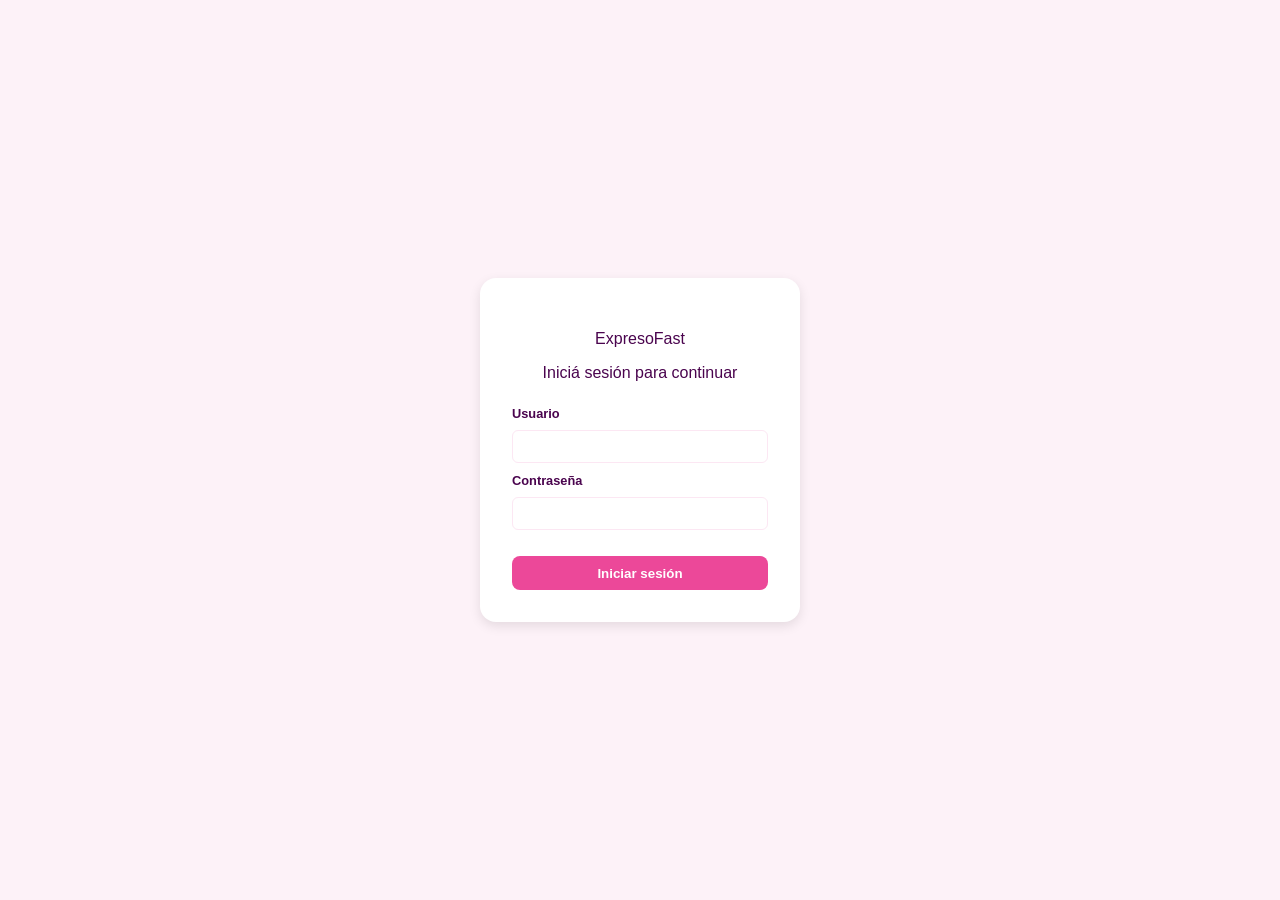
<file: frontend/index.html>
<!DOCTYPE html>
<html lang="es">
<head>
    <meta charset="UTF-8">
    <meta name="viewport" content="width=device-width, initial-scale=1.0">
    <title>ExpresoFast — Panel de Monitoreo</title>
    <link rel="stylesheet" href="styles.css">
</head>
<body>

    <header class="top-bar">
        <h1>ExpresoFast</h1>
        <div class="top-bar-derecha">
            <span id="usuario-actual"></span>
            <span id="contador-envios">0 envíos</span>
            <button id="btn-logout" type="button">Cerrar sesión</button>
        </div>
    </header>

    <main class="layout">

        <aside class="panel-lateral">
            <section class="filtros">
                <h2>Filtrar por estado</h2>
                <nav id="nav-filtros">
                    <button type="button" class="filtro-btn activo" data-estado="TODOS">TODOS</button>
                    <button type="button" class="filtro-btn" data-estado="PENDIENTE">PENDIENTE</button>
                    <button type="button" class="filtro-btn" data-estado="EN_TRANSITO">EN_TRANSITO</button>
                    <button type="button" class="filtro-btn" data-estado="ENTREGADO">ENTREGADO</button>
                </nav>
            </section>

            <section class="formulario-nuevo" id="seccion-formulario">
                <h2>Registrar nuevo envío</h2>
                <form id="form-envio">
                    <label for="codigoRastreo">Código de rastreo (EXP-1234)</label>
                    <input type="text" id="codigoRastreo" placeholder="EXP-1234" required>

                    <label for="direccionDestino">Dirección destino</label>
                    <input type="text" id="direccionDestino" required>

                    <label for="pesoKg">Peso (kg)</label>
                    <input type="number" id="pesoKg" step="0.01" required>

                    <label for="costo">Costo (₡)</label>
                    <input type="number" id="costo" step="0.01" required>

                    <label for="vehiculoId">ID del vehículo</label>
                    <input type="number" id="vehiculoId" required>

                    <label for="conductorId">ID del conductor</label>
                    <input type="number" id="conductorId" required>

                    <button type="submit">Registrar envío</button>
                </form>
            </section>
        </aside>

        <section class="tablero" aria-label="Tablero de envíos">
            <div id="tablero-envios" class="grid-envios"></div>
        </section>

    </main>

    <!-- Modal de bitácora -->
    <div id="modal-bitacora" class="modal-overlay" hidden>
        <div class="modal-contenido">
            <header class="modal-header">
                <h2>Bitácora de auditoría</h2>
                <button type="button" id="btn-cerrar-modal">✕</button>
            </header>

            <div class="modal-filtros-fecha">
                <label for="fecha-inicio">Desde</label>
                <input type="date" id="fecha-inicio">
                <label for="fecha-fin">Hasta</label>
                <input type="date" id="fecha-fin">
                <button type="button" id="btn-filtrar-fecha">Filtrar</button>
            </div>

            <div id="lista-bitacora" class="lista-bitacora"></div>
        </div>
    </div>

    <script src="app.js"></script>
</body>
</html>
</file>
<file: frontend/styles.css>
:root {
    --rosa-principal: #ec4899;
    --rosa-oscuro: #be185d;
    --rosa-claro: #fce7f3;
    --rosa-fondo: #fdf2f8;
    --texto: #4a044e;

    --verde-entregado: #16a34a;
    --azul-transito: #2563eb;
    --amarillo-pendiente: #d97706;
    --rojo-cancelado: #dc2626;
}

* {
    box-sizing: border-box;
    font-family: 'Segoe UI', sans-serif;
}

body {
    margin: 0;
    background-color: var(--rosa-fondo);
    color: var(--texto);
}

.top-bar {
    display: flex;
    justify-content: space-between;
    align-items: center;
    background-color: var(--rosa-principal);
    color: white;
    padding: 1rem 1.5rem;
}

.top-bar h1 {
    margin: 0;
    font-size: 1.4rem;
}

.layout {
    display: flex;
    gap: 1.5rem;
    padding: 1.5rem;
}

.panel-lateral {
    flex: 0 0 280px;
    display: flex;
    flex-direction: column;
    gap: 1.5rem;
}

.filtros, .formulario-nuevo {
    background: white;
    border: 1px solid var(--rosa-claro);
    border-radius: 12px;
    padding: 1rem;
}

.filtros h2, .formulario-nuevo h2 {
    font-size: 1rem;
    margin-top: 0;
    color: var(--rosa-oscuro);
}

#nav-filtros {
    display: flex;
    flex-wrap: wrap;
    gap: 0.5rem;
}

.filtro-btn {
    border: 1px solid var(--rosa-principal);
    background: white;
    color: var(--rosa-principal);
    border-radius: 999px;
    padding: 0.3rem 0.8rem;
    font-size: 0.8rem;
    cursor: pointer;
}

.filtro-btn.activo {
    background: var(--rosa-principal);
    color: white;
}

.formulario-nuevo form {
    display: flex;
    flex-direction: column;
    gap: 0.4rem;
}

.formulario-nuevo label {
    font-size: 0.8rem;
    font-weight: bold;
}

.formulario-nuevo input {
    padding: 0.4rem;
    border: 1px solid var(--rosa-claro);
    border-radius: 6px;
}

.formulario-nuevo button {
    margin-top: 0.6rem;
    background: var(--rosa-principal);
    color: white;
    border: none;
    padding: 0.6rem;
    border-radius: 8px;
    cursor: pointer;
    font-weight: bold;
}

.formulario-nuevo button:hover {
    background: var(--rosa-oscuro);
}

.tablero {
    flex: 1;
}

.grid-envios {
    display: grid;
    grid-template-columns: repeat(auto-fit, minmax(280px, 1fr));
    gap: 1rem;
}

.tarjeta-envio {
    background: white;
    border: 1px solid var(--rosa-claro);
    border-radius: 12px;
    padding: 1rem;
}

.tarjeta-envio h3 {
    margin: 0 0 0.4rem;
    color: var(--rosa-oscuro);
}

.tarjeta-envio p {
    margin: 0.2rem 0;
    font-size: 0.85rem;
}

.pill-status {
    display: inline-block;
    padding: 0.2rem 0.7rem;
    border-radius: 999px;
    color: white;
    font-size: 0.75rem;
    font-weight: bold;
}

.pill-status.ENTREGADO { background-color: var(--verde-entregado); }
.pill-status.EN_TRANSITO { background-color: var(--azul-transito); }
.pill-status.PENDIENTE { background-color: var(--amarillo-pendiente); }
.pill-status.CANCELADO { background-color: var(--rojo-cancelado); }

.tarjeta-acciones {
    margin-top: 0.6rem;
    display: flex;
    gap: 0.4rem;
}

.tarjeta-acciones button {
    flex: 1;
    border: 1px solid var(--rosa-principal);
    background: var(--rosa-claro);
    color: var(--rosa-oscuro);
    border-radius: 6px;
    padding: 0.3rem;
    font-size: 0.75rem;
    cursor: pointer;
}

.tarjeta-acciones button:hover {
    background: var(--rosa-principal);
    color: white;
}

.top-bar-derecha {
    display: flex;
    align-items: center;
    gap: 1rem;
}

#btn-logout {
    background: white;
    color: var(--rosa-principal);
    border: none;
    padding: 0.4rem 0.8rem;
    border-radius: 8px;
    cursor: pointer;
    font-weight: bold;
}

.login-container {
    display: flex;
    justify-content: center;
    align-items: center;
    min-height: 100vh;
    background-color: var(--rosa-fondo);
}

.login-card {
    background: white;
    border-radius: 16px;
    padding: 2rem;
    width: 320px;
    box-shadow: 0 4px 12px rgba(0,0,0,0.1);
    text-align: center;
}

.login-card h1 { color: var(--rosa-principal); }
.login-subtitulo { color: var(--texto); margin-bottom: 1.5rem; }

.login-card form {
    display: flex;
    flex-direction: column;
    gap: 0.6rem;
    text-align: left;
}

.login-card label { font-size: 0.8rem; font-weight: bold; }
.login-card input {
    padding: 0.5rem;
    border: 1px solid var(--rosa-claro);
    border-radius: 6px;
}
.login-card button {
    margin-top: 1rem;
    background: var(--rosa-principal);
    color: white;
    border: none;
    padding: 0.6rem;
    border-radius: 8px;
    cursor: pointer;
    font-weight: bold;
}

.mensaje-error {
    color: var(--rojo-cancelado);
    font-size: 0.85rem;
    text-align: center;
}

.btn-bitacora {
    margin-top: 0.4rem;
    width: 100%;
    background: var(--rosa-claro);
    color: var(--rosa-oscuro);
    border: 1px solid var(--rosa-principal);
    border-radius: 6px;
    padding: 0.4rem;
    cursor: pointer;
    font-size: 0.8rem;
}

.modal-overlay {
    position: fixed;
    top: 0; left: 0; right: 0; bottom: 0;
    background: rgba(0,0,0,0.5);
    display: flex;
    justify-content: center;
    align-items: center;
    z-index: 100;
}

.modal-overlay[hidden] {
    display: none;
}

.modal-contenido {
    background: white;
    border-radius: 12px;
    padding: 1.5rem;
    width: 90%;
    max-width: 500px;
    max-height: 80vh;
    overflow-y: auto;
}

.modal-header {
    display: flex;
    justify-content: space-between;
    align-items: center;
    margin-bottom: 1rem;
}

.modal-header button {
    background: none;
    border: none;
    font-size: 1.2rem;
    cursor: pointer;
    color: var(--rosa-oscuro);
}

.modal-filtros-fecha {
    display: flex;
    align-items: center;
    gap: 0.5rem;
    margin-bottom: 1rem;
    flex-wrap: wrap;
}

.modal-filtros-fecha label { font-size: 0.8rem; }
.modal-filtros-fecha input {
    padding: 0.3rem;
    border: 1px solid var(--rosa-claro);
    border-radius: 6px;
}
.modal-filtros-fecha button {
    background: var(--rosa-principal);
    color: white;
    border: none;
    padding: 0.3rem 0.7rem;
    border-radius: 6px;
    cursor: pointer;
}

.entrada-bitacora {
    border-bottom: 1px solid var(--rosa-claro);
    padding: 0.6rem 0;
    font-size: 0.85rem;
}

.entrada-bitacora p { margin: 0.15rem 0; }
</file>
